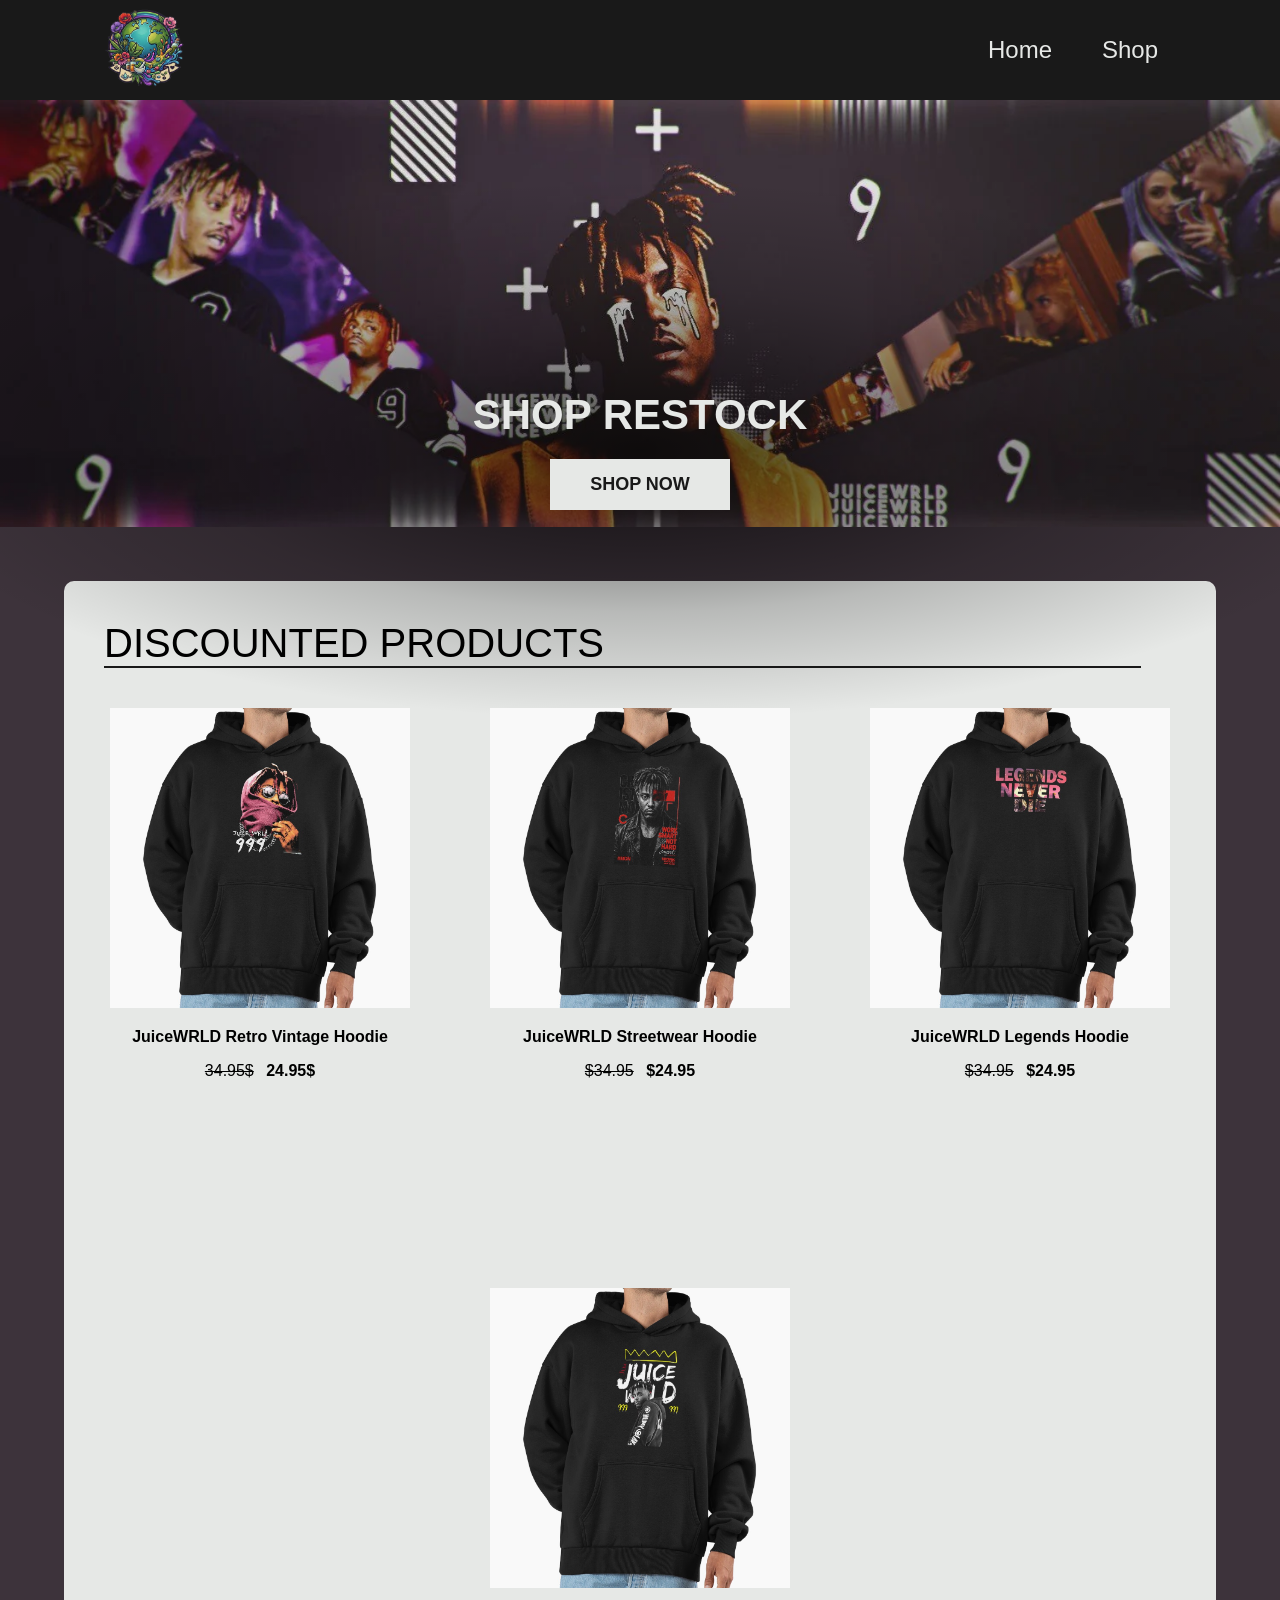
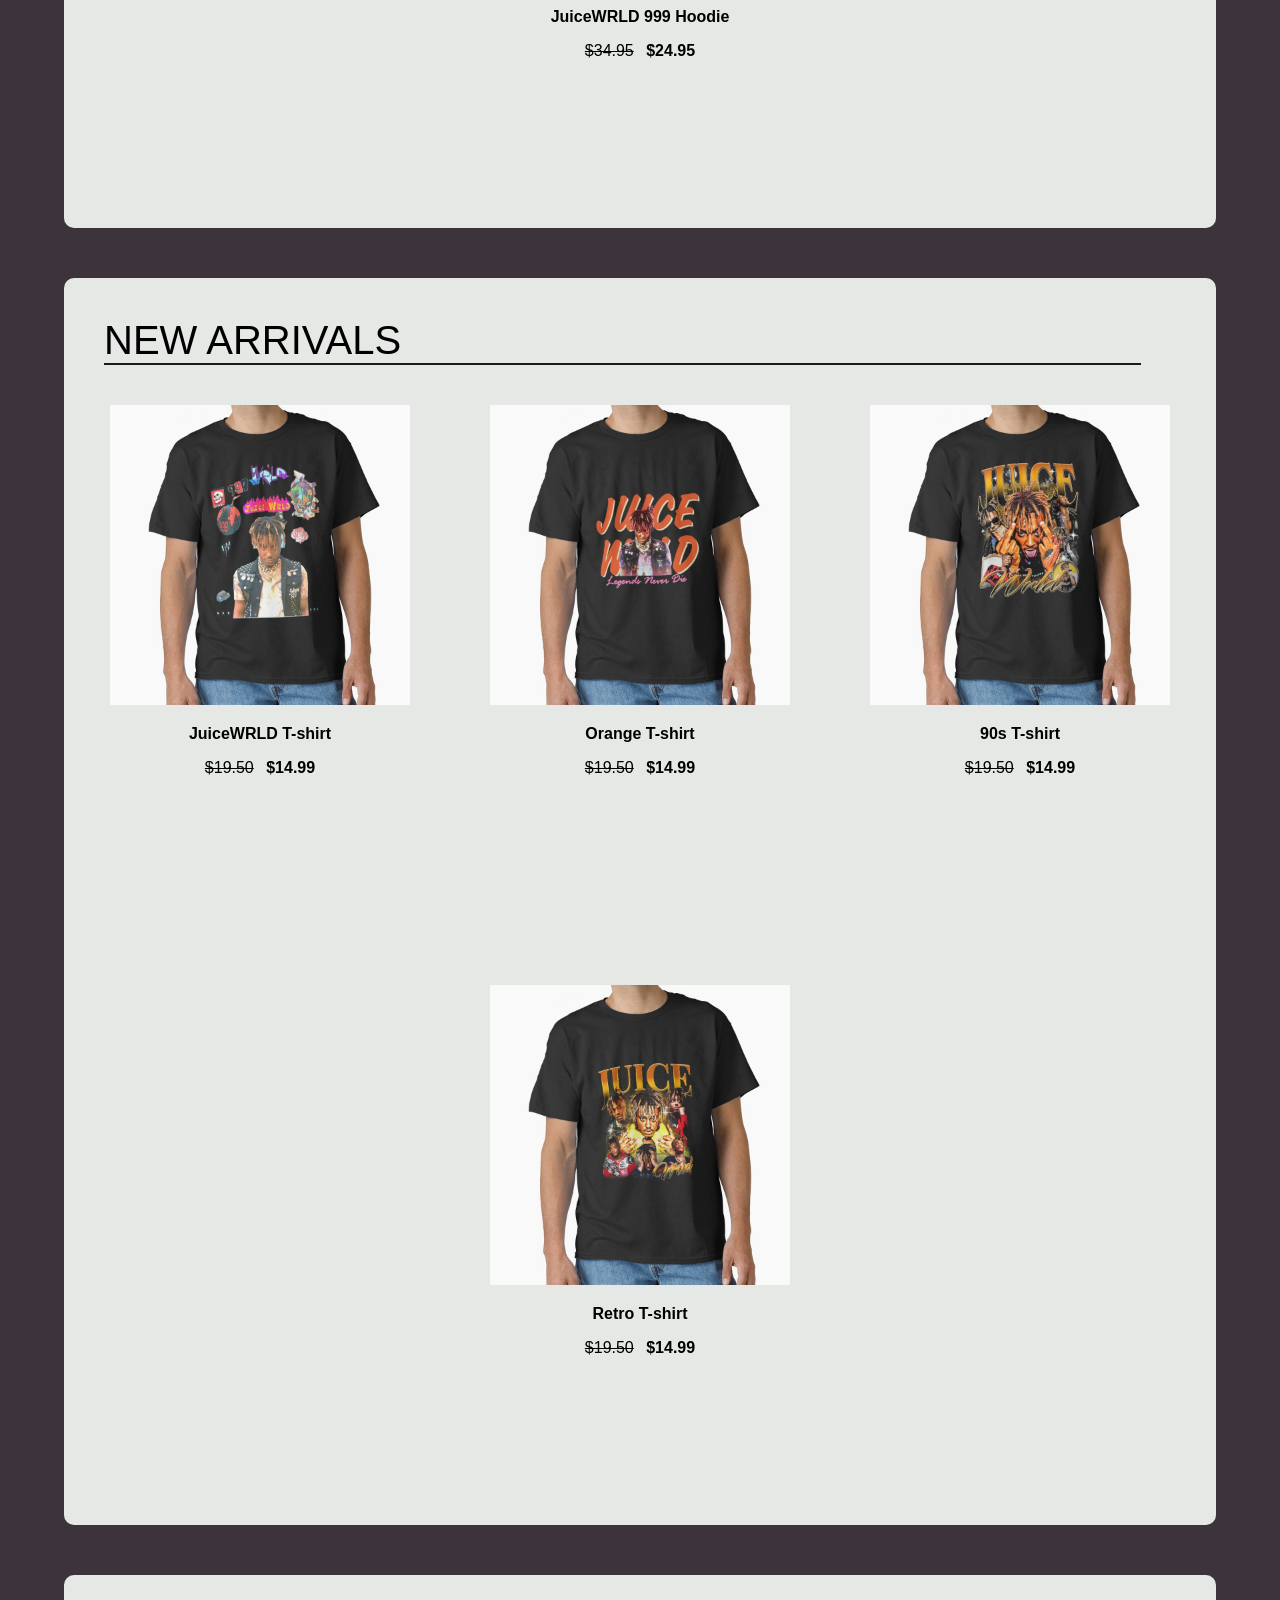
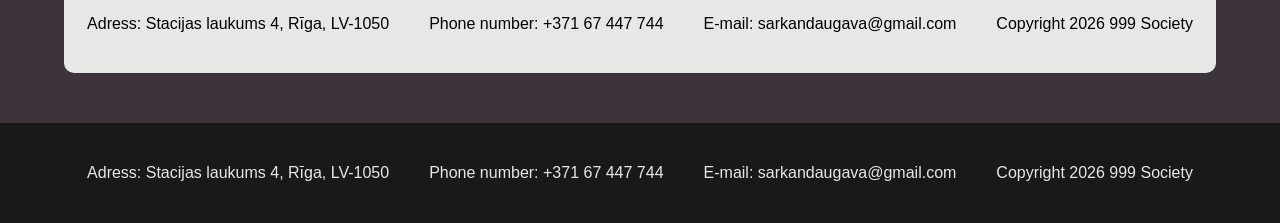
<file: index.html>
<!DOCTYPE html>
<html lang="en">
<head>
    <meta charset="UTF-8">
    <meta name="viewport" content="width=device-width, initial-scale=1.0">
    <title>999 Society</title>
    <link rel="stylesheet" href="styles.css">
</head>

<body>

<header>

    <img src="logo.png" class="logo">

    <nav>
        <div class="nav"><a href="index.html">Home</a></div>
        <div class="nav"><a href="store.html">Shop</a></div>
    </nav>

</header>

<main>

    <img src="hero.jpg" class="hero">
    <div class="hero-overlay">
        <div class="hero-text bold">SHOP RESTOCK</div>
        <a href="store.html" class="hero-button bold">SHOP NOW</a>
    </div>
    <section>

        <div class="heading bottom-heading">DISCOUNTED PRODUCTS</div>

        <div class="products">

            <div class="wrapper">
                <div class="card">
                    <img src="ph1.jpg" class="product-image">
                    <p class="description bold">JuiceWRLD Retro Vintage Hoodie</p>
                    <span class="crossed-price">34.95$</span>
                    <span class="bold">24.95$</span>
                </div>

                <div class="card2">
                    <img src="ph1w.jpg" class="product-image">
                    <p class="description bold">JuiceWRLD Retro Vintage Hoodie</p>
                    <span class="crossed-price">34.95$</span>
                    <span class="bold">24.95$</span>
                </div>
            </div>

            <div class="wrapper">
                <div class="card">
                    <img src="ph2.jpg" class="product-image">
                    <p class="description bold">JuiceWRLD Streetwear Hoodie</p>
                    <span class="crossed-price">$34.95</span>
                    <span class="bold">$24.95</span>
                </div>

                <div class="card2">
                    <img src="ph2w.jpg" class="product-image">
                    <p class="description bold">JuiceWRLD Streetwear Hoodie</p>
                    <span class="crossed-price">$34.95</span>
                    <span class="bold">$24.95</span>
                </div>
            </div>

            <div class="wrapper">
                <div class="card">
                    <img src="ph3.jpg" class="product-image">
                    <p class="description bold">JuiceWRLD Legends Hoodie</p>
                    <span class="crossed-price">$34.95</span>
                    <span class="bold">$24.95</span>
                </div>

                <div class="card2">
                    <img src="ph3w.jpg" class="product-image">
                    <p class="description bold">JuiceWRLD Legends Hoodie</p>
                    <span class="crossed-price">$34.95</span>
                    <span class="bold">$24.95</span>
                </div>
            </div>

            <div class="wrapper">
                <div class="card">
                    <img src="ph4.jpg" class="product-image">
                    <p class="description bold">JuiceWRLD 999 Hoodie</p>
                    <span class="crossed-price">$34.95</span>
                    <span class="bold">$24.95</span>
                </div>

                <div class="card2">
                    <img src="ph4w.jpg" class="product-image">
                    <p class="description bold">JuiceWRLD 999 Hoodie</p>
                    <span class="crossed-price">$34.95</span>
                    <span class="bold">$24.95</span>
                </div>
            </div>

        </div>

    </section>

    <section>

        <div class="heading bottom-heading">NEW ARRIVALS</div>

        <div class="products">

            <div class="wrapper">
                <div class="card">
                    <img src="ph11b.jpg" class="product-image">
                    <p class="description bold">JuiceWRLD T-shirt</p>
                    <span class="crossed-price">$19.50</span>
                    <span class="bold">$14.99</span>
                </div>

                <div class="card2">
                    <img src="ph11.jpg" class="product-image">
                    <p class="description bold">JuiceWRLD T-shirt</p>
                    <span class="crossed-price">$19.50</span>
                    <span class="bold">$14.99</span>
                </div>
            </div>

            <div class="wrapper">
                <div class="card">
                    <img src="ph22b.jpg" class="product-image">
                    <p class="description bold">Orange T-shirt</p>
                    <span class="crossed-price">$19.50</span>
                    <span class="bold">$14.99</span>
                </div>

                <div class="card2">
                    <img src="ph22.jpg" class="product-image">
                    <p class="description bold">Orange T-shirt</p>
                    <span class="crossed-price">$19.50</span>
                    <span class="bold">$14.99</span>
                </div>
            </div>

            <div class="wrapper">
                <div class="card">
                    <img src="ph33b.jpg" class="product-image">
                    <p class="description bold">90s T-shirt</p>
                    <span class="crossed-price">$19.50</span>
                    <span class="bold">$14.99</span>
                </div>

                <div class="card2">
                    <img src="ph33.jpg" class="product-image">
                    <p class="description bold">90s T-shirt</p>
                    <span class="crossed-price">$19.50</span>
                    <span class="bold">$14.99</span>
                </div>
            </div>

            <div class="wrapper">
                <div class="card">
                    <img src="ph44b.jpg" class="product-image">
                    <p class="description bold">Retro T-shirt</p>
                    <span class="crossed-price">$19.50</span>
                    <span class="bold">$14.99</span>
                </div>

                <div class="card2">
                    <img src="ph44.jpg" class="product-image">
                    <p class="description bold">Retro T-shirt</p>
                    <span class="crossed-price">$19.50</span>
                    <span class="bold">$14.99</span>
                </div>
            </div>

        </div>

    </section>
    <section class="info-section">
        <span>Adress: Stacijas laukums 4, Rīga, LV-1050</span>
        <span>Phone number: +371 67 447 744</span>
        <span>E-mail: sarkandaugava@gmail.com</span>
        <span>Copyright 2026 999 Society</span>
    </section>

</main>

<footer>
    <span>Adress: Stacijas laukums 4, Rīga, LV-1050</span>
    <span>Phone number: +371 67 447 744</span>
    <span>E-mail: sarkandaugava@gmail.com</span>
    <span>Copyright 2026 999 Society</span>
</footer>

</body>
</html>
</file>
<file: styles.css>
body {
    margin: 0;
    font-family: Arial;
    background-color: #3d333b;
}

header {
    position: sticky;
    top: 0;
    height: 100px;
    background-color: #191919;
    color: #E6E8E6;
    z-index: 10;
}

.logo {
    position: absolute;
    width: 90px;
    left: 100px;
    top: 5px;
}

nav {
    position: absolute;
    right: 100px;
    top: 0;
    height: 100px;
    display: flex;
    align-items: center;
    gap: 10px;
}

.nav {
    width: 100px;
    height: 70px;
    display: flex;
    justify-content: center;
    align-items: center;
    border-radius: 15px;
}

.nav:hover {
    background-color: #333;
}

nav a {
    text-decoration: none;
    color: #E6E8E6;
    font-size: 24px;
}

.hero {
    width: 100%;
}

.hero-overlay {
    position: absolute;
    inset: 0;
    display: flex;
    flex-direction: column;
    justify-content: center;
    align-items: center;
    text-align: center;
    color: #e6e8e6;
    background: radial-gradient(
        ellipse 60% 30% at center,
        rgba(0,0,0,0.7) 0%,
        rgba(0,0,0,0.45) 30%,
        rgba(0,0,0,0.2) 60%,
        rgba(0,0,0,0) 100%
    );
}

.hero-text {
    font-size: 42px;
    color: #E6E8E6;
    margin-bottom: 20px;
}

.hero-button {
    background-color: #e6e8e6;
    color: #191919;
    text-decoration: none;
    padding: 15px 40px;
    font-size: 18px;
    transition: 0.5s;
}

section {
    background-color: #E6E8E6;
    width: 90%;
    margin: 50px auto;
    border-radius: 10px;
    padding: 40px 0;
}

.bar {
    display: flex;
    justify-content: right;
    gap: 10px;
    padding: 0 100px 50px 0;
}

.search {
    display: flex;
    width: 1350px;
    height: 50px;
}

input {
    flex-grow: 1;
    border: 1px solid #191919;
    border-right: none;
    padding: 5px;
    font-size: 24px;
}

button {
    border: 1px solid #191919;
    background: white;
    cursor: pointer;
    width: 50px;
}

select {
    border: 1px solid #191919;    
    background: white;
    padding: 5px 10px;
    font-size: 16px;
}

.heading {
    font-size: 40px;
    width: 90%;
    display: inline-block;
}

.bottom-heading {
    margin-left: 40px;
    margin-bottom: 40px;
    border-bottom: 2px solid #191919;
}

.products {
    display: flex;
    flex-wrap: wrap;
    justify-content: center;
    gap: 80px;
}

.wrapper {
    position: relative;
    width: 300px;
    height: 500px;
}

.card, .card2 {
    position: absolute;
    top: 0;
    left: 0;
    text-align: center;
    transition: 0.8s ease;
}

.card2 {
    opacity: 0;
}

.wrapper:hover .card {
    opacity: 0;
}

.wrapper:hover .card2 {
    opacity: 1;
}

.product-image {
    width: 300px;
    height: 300px;
    object-fit: cover;
}

.description {
    font-weight: 600;
}

.bold {
    font-weight: bold;
}

.crossed-price {
    text-decoration: line-through;
    margin-right: 8px;
}

.info-section {
    display: flex;
    justify-content: center;
    gap: 40px;
    align-items: center;
}

footer {
    background-color: #191919;
    color: #E6E8E6;
    height: 100px;
    display: flex;
    justify-content: center;
    gap: 40px;
    align-items: center;
}
</file>
